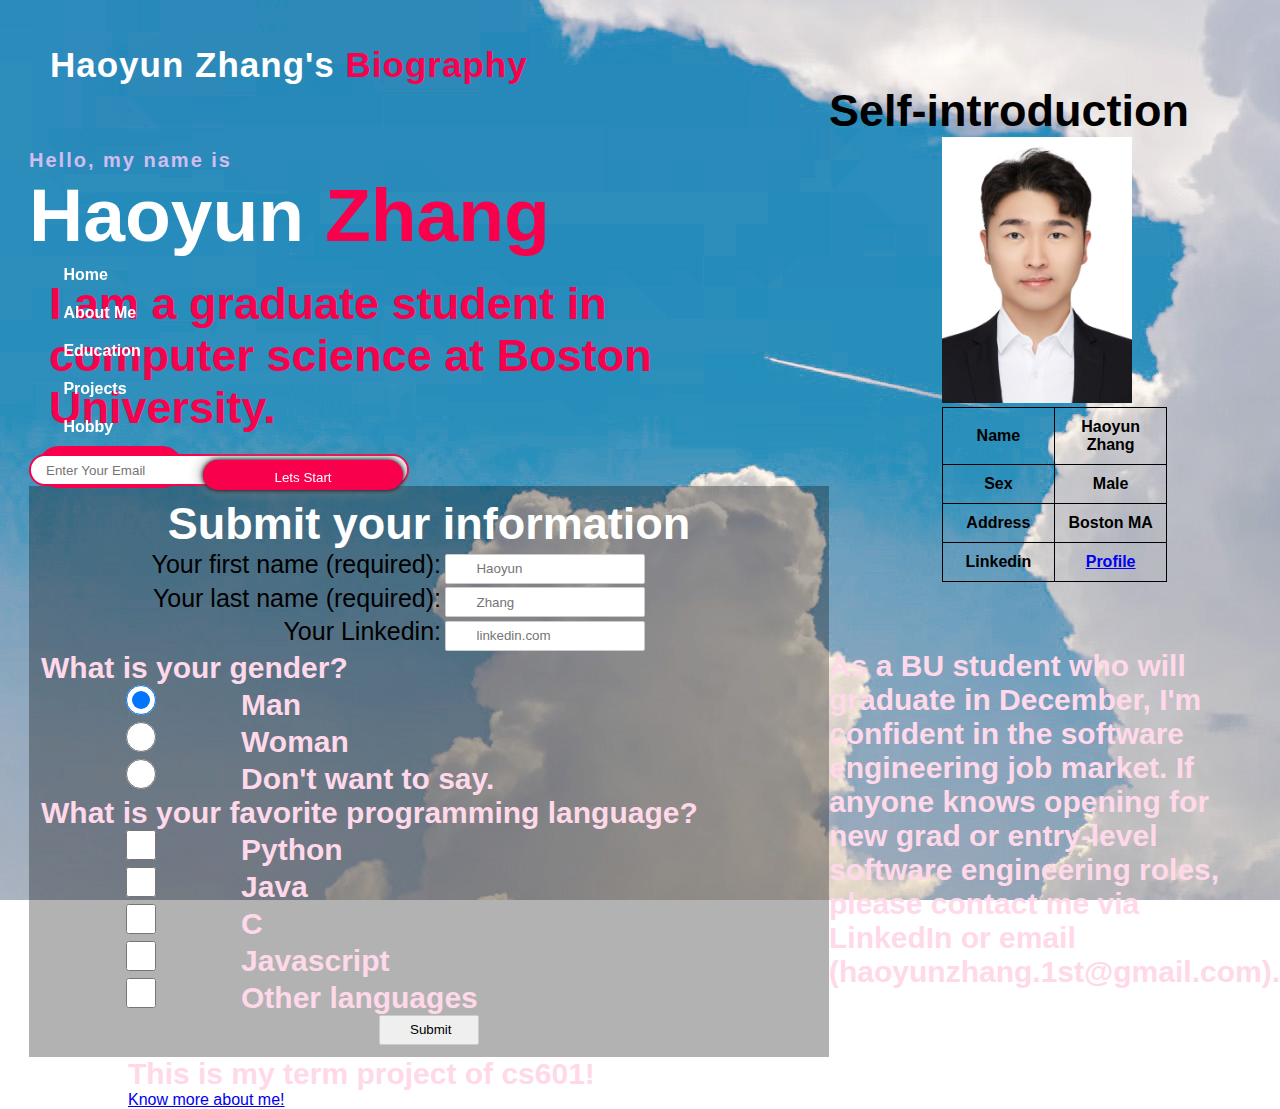
<file: FP/index.html>
<!DOCTYPE html>
<html lang="en">
<head>
    <meta charset="UTF-8">
    <meta http-equiv="X-UA-Compatible" content="IE=edge">
    <meta name="viewport" content="width=device-width, initial-scale=1.0">
    <link rel="stylesheet" type="text/css" href="css/index.css">
    <script src="index.js"></script>

    <title>Home page</title>
</head>
<body>
    <div class="wrapper">
        <header class="main-head">
            <h2 class="logo">Haoyun Zhang's <span>Biography</span></h2>
        </header>

        <nav class="main-nav">
            <ul>
                <li><a href="Home.html" target="_blank">Home</a></li>
                <li><a href="About.html" target="_blank">About me</a></li>
                <li><a href="Education.html" target="_blank">Education</a></li>
                <li><a href="Projects.html" target="_blank">Projects</a></li>
                <li><a href="https://effulgent-rolypoly-c97b64.netlify.app/" target="_blank">Hobby</a></li>
                <a href="https://www.linkedin.com/in/haoyun-zhang-196959214/" class="btn">Connect Me</a>
            </ul>
        </nav>

        <article class="content">
            <div>
                <h4>Hello, my name is</h4>
                <h1>Haoyun <span>Zhang</span></h1>
                <h3>I am a graduate student in computer science at Boston University.</h3>
            </div>

            <div class="newslatter">
                <form>
                    <input type="email" name="email" id="mail" placeholder="Enter Your Email">
                    <input type="submit" name="submit" value="Lets Start">
                </form>
            </div>

            <div class="formWrapper">
                <h1 id="title">Submit your information</h1>
                <form name="PjForm" action="https://bucs601.com/submit.php" method="post" novalidate onsubmit="return validateForm()">
                    <div id="rowA">
                        <label for="firstName">Your first name (required):</label>
                        <input type="text" placeholder="Haoyun" name="firstName" id="firstName" required>
                    </div>
                    <div id="rowB">
                        <label for="lastName">Your last name (required):</label>
                        <input type="text" placeholder="Zhang" name="lastName" id="lastName" required>
                    </div>
                    <div id="rowC">
                        <label for="linkedin">Your Linkedin:</label>
                        <input type="text" placeholder="linkedin.com" name="linkedin" id="linkedin" required>
                    </div>
                    <div id="validtxt">
                        <p id="validA"></p>
                        <p id="validB"></p>
                    </div>
                    <div id="rowD">
                        <p>What is your gender?</p>
                        <p>
                            <input type="radio" name="radioMessageType" value="man" checked>Man <br/>
                            <input type="radio" name="radioMessageType" value="woman">Woman <br/>
                            <input type="radio" name="radioMessageType" value="donot say">Don't want to say. <br/>
                        </p>
                    </div>
                    <div id="rowE">
                        <p>What is your favorite programming language?</p>
                        <p>
                            <input type="checkbox" name="language1" value="python">Python <br/>
                            <input type="checkbox" name="language2" value="java">Java <br/>
                            <input type="checkbox" name="language3" value="c">C <br/>
                            <input type="checkbox" name="language4" value="javascript">Javascript <br/>
                            <input type="checkbox" name="language5" value="others">Other languages <br/>
                        </p>
                    </div>
                    <div id="rowF">
                        <input type="submit" id="submit" value="Submit" style='width:100px;margin:0 50%;position:relative;left:-50px;'>
                    </div>
                </form>
            </div>
        </article>
        <aside class="side">
            <div>
                <h2>Self-introduction</h2>
                <!-- <img src="images/HaoyunZhang.jpeg" alt="Haoyun Zhang's Picture" width="190"> -->
                <!--use a table to create a brief introduction-->
                <div class="T">
                    <img src="images/HaoyunZhang.jpeg" alt="Haoyun Zhang's Picture" width="190">
                </div>
                <table>
                    <tr>
                        <td>Name</td>
                        <td>Haoyun Zhang</td>
                    </tr>
                    <tr>
                        <td>Sex</td>
                        <td>Male</td>
                    </tr>
                    <tr>
                        <td>Address</td>
                        <td>Boston MA</td>
                    </tr>
                    <tr>
                        <td>Linkedin</td>
                        <td>
                            <a href="https://www.linkedin.com/in/haoyun-zhang-196959214/">Profile</a>
                        </td>
                    </tr>
                </table>
                
            </div>
        </aside>

        <div class="ad">
            <p>As a BU student who will graduate in December, I'm confident in the software engineering job market.
                If anyone knows opening for new grad or entry-level software engineering roles, please contact me via LinkedIn or email (haoyunzhang.1st@gmail.com).</p>
        </div>

        <footer class="main-footer">
            <div id="foot">
                <p>This is my term project of cs601!</p>
                <a href="https://github.com/ZhyCloud?tab=projects&type=beta">Know more about me!</a>
            </div>
        </footer>
    </div>
</body>
</html>
</file>
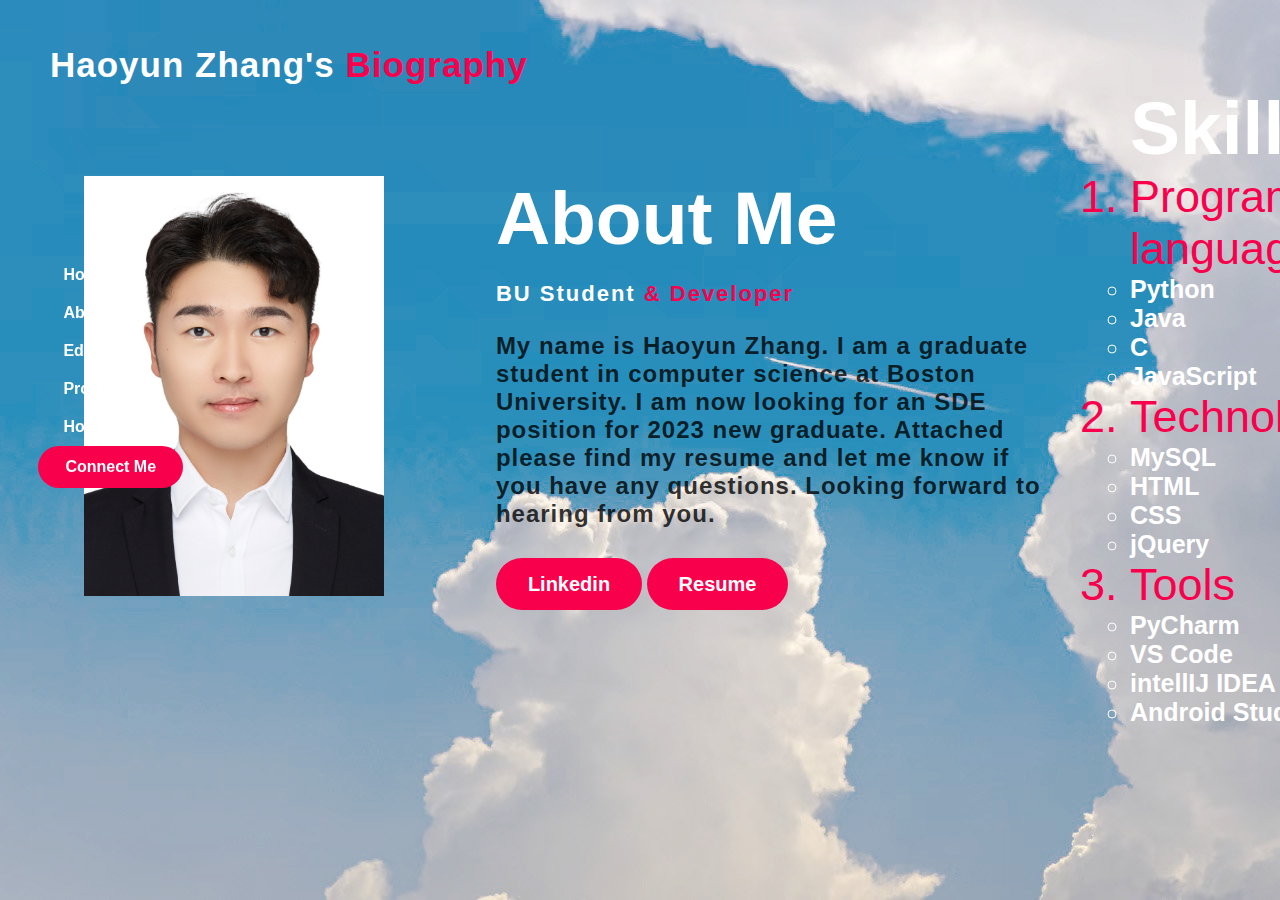
<file: FP/About.html>
<!DOCTYPE html>
<html lang="en">
<head>
    <meta charset="UTF-8">
    <meta http-equiv="X-UA-Compatible" content="IE=edge">
    <meta name="viewport" content="width=device-width, initial-scale=1.0">
    <link rel="stylesheet" type="text/css" href="css/index.css">

    <title>About me</title>
</head>
<body>
    <div class="wrapper">
        <header class="main-head">
            <h2 class="logo">Haoyun Zhang's <span>Biography</span></h2>
        </header>

        <nav class="main-nav">
            <ul>
                <li><a href="Home.html" target="_blank">Home</a></li>
                <li><a href="About.html" target="_blank">About me</a></li>
                <li><a href="Education.html" target="_blank">Education</a></li>
                <li><a href="Projects.html" target="_blank">Projects</a></li>
                <li><a href="https://effulgent-rolypoly-c97b64.netlify.app/" target="_blank">Hobby</a></li>
                <a href="https://www.linkedin.com/in/haoyun-zhang-196959214/" class="btn">Connect Me</a>
            </ul>
        </nav>

        <article class="content">
            <div class="about">
                <div class="main">
                    <img src="images/HaoyunZhang.jpeg" alt="Haoyun Zhang's Picture" width="300">
                    <div class="about-text">
                        <h2>About Me</h2>
                        <h5>BU Student <span>& Developer</span></h5>
                        <p>My name is Haoyun Zhang. I am a graduate student in computer science at Boston University. I am now looking for an SDE  position for 2023 new graduate. Attached please find my resume and let me know if you have any questions. Looking forward to hearing from you.</p>
                        <a href="https://www.linkedin.com/in/haoyun-zhang-196959214/" class="button">Linkedin</a>
                        <a href="https://docs.google.com/document/d/1GxwsJRSpJj7T9DJhmBhFOsGM2IO9FO9gG8DDkiewlN4/edit" class="button">Resume</a>
                    </div>
                </div>
            </div>
        </article>

        <aside class="side">
            <!--use orderd list to display skills-->
            <div class="skill">
                <h1>Skills</h1>
            </div>
            <div class="abskill">
                <ol>
                    <li style="color: #f9004d; font-size: 45px;">Programming language
                        <ul>
                            <li>Python</li>
                            <li>Java</li>
                            <li>C</li>
                            <li>JavaScript</li>
                        </ul>
                    </li>
                    <li style="color: #f9004d; font-size: 45px;">Technology
                        <ul>
                            <li>MySQL</li>
                            <li>HTML</li>
                            <li>CSS</li>
                            <li>jQuery</li>
                        </ul>
                    </li>
                    <li style="color: #f9004d; font-size: 45px;">Tools
                        <ul>
                            <li>PyCharm</li>
                            <li>VS Code</li>
                            <li>intellIJ IDEA</li>
                            <li>Android Studio</li>
                        </ul>
                    </li>
                </ol>
            </div>
        </aside>
        
      </div>
</body>
</html>
</file>
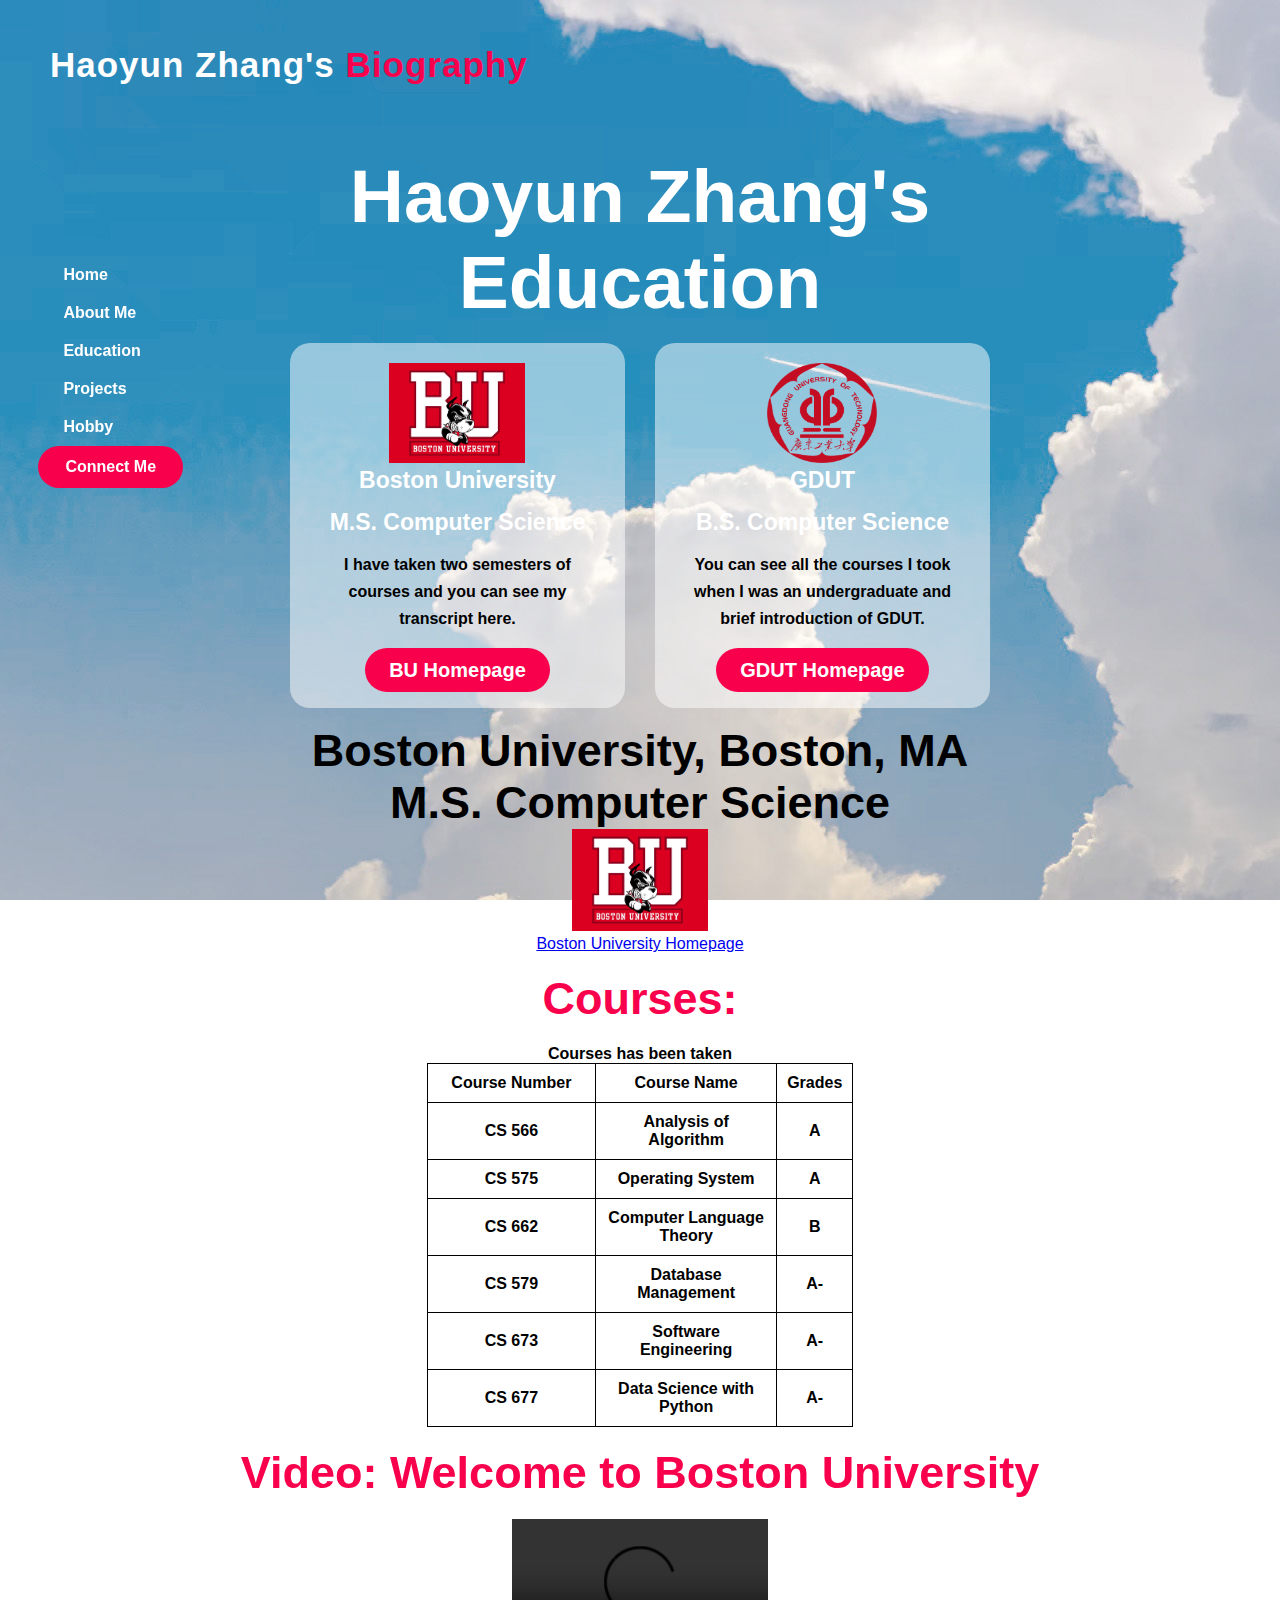
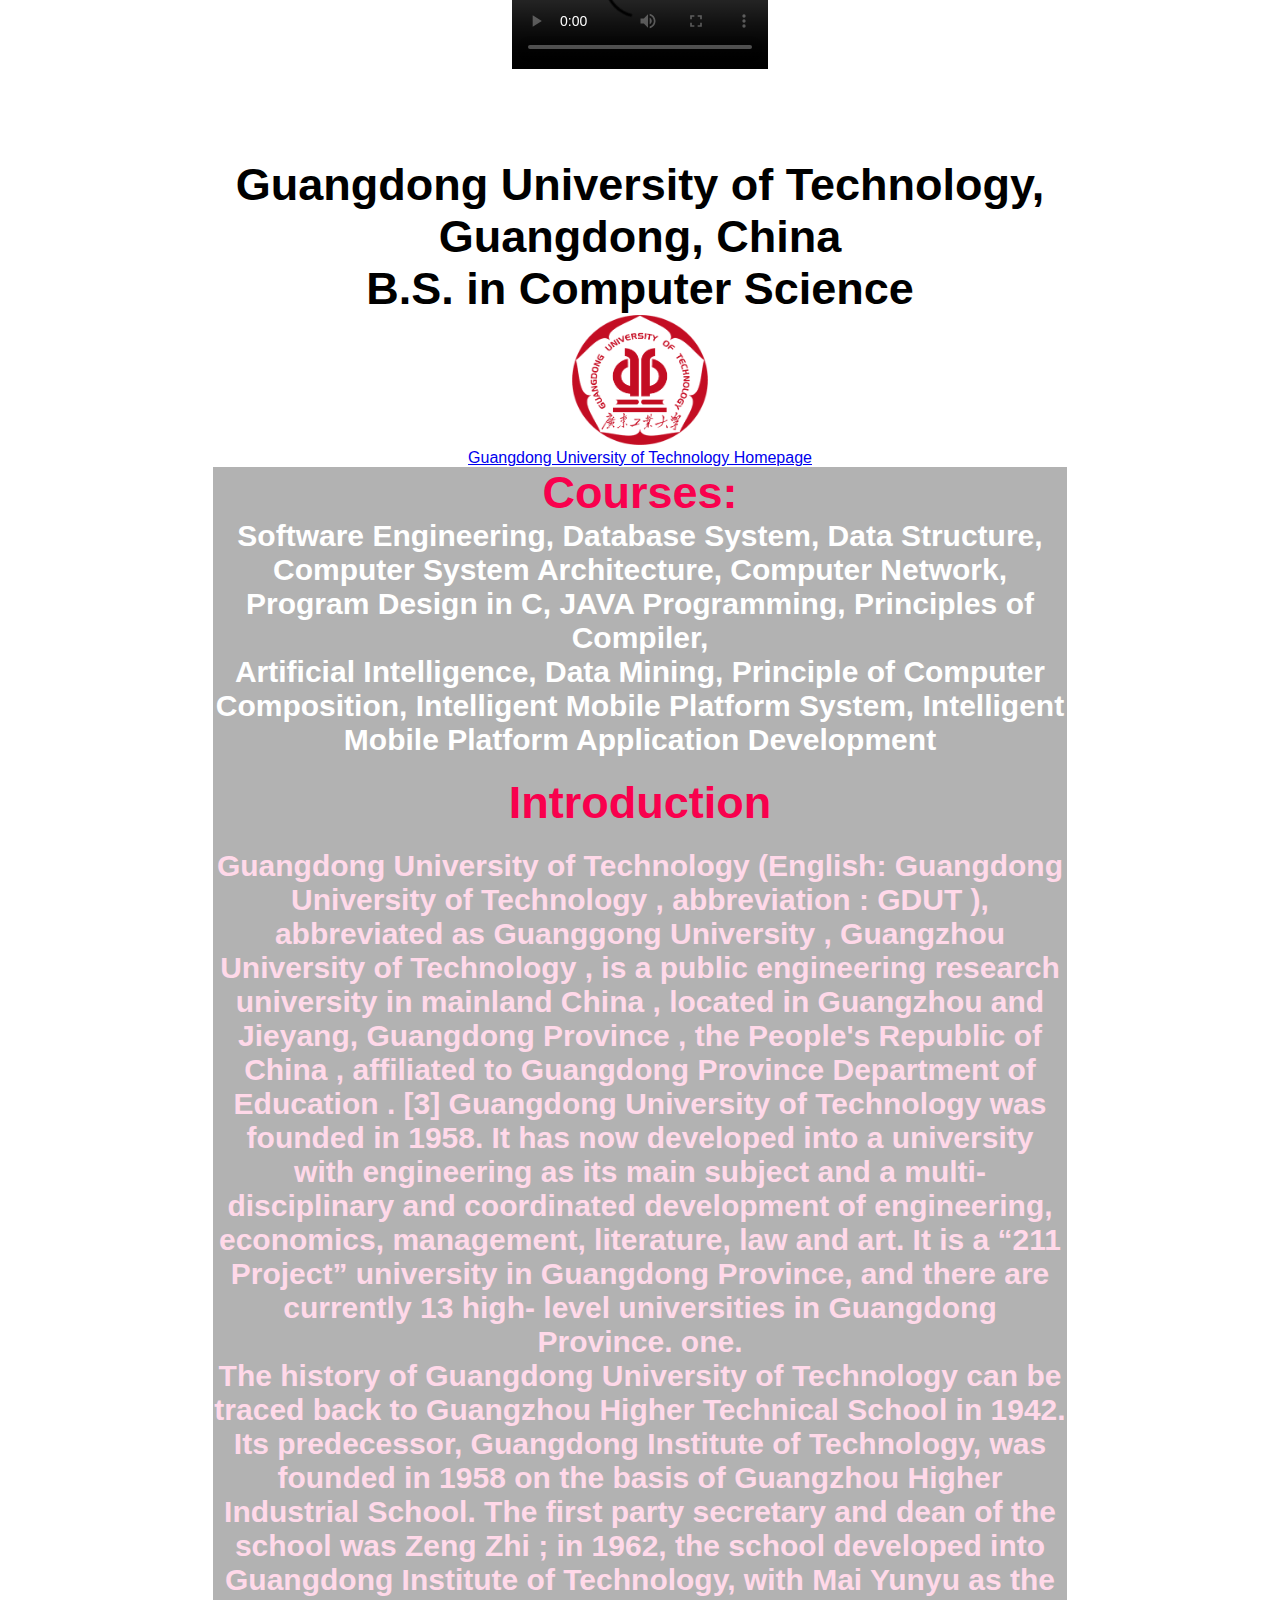
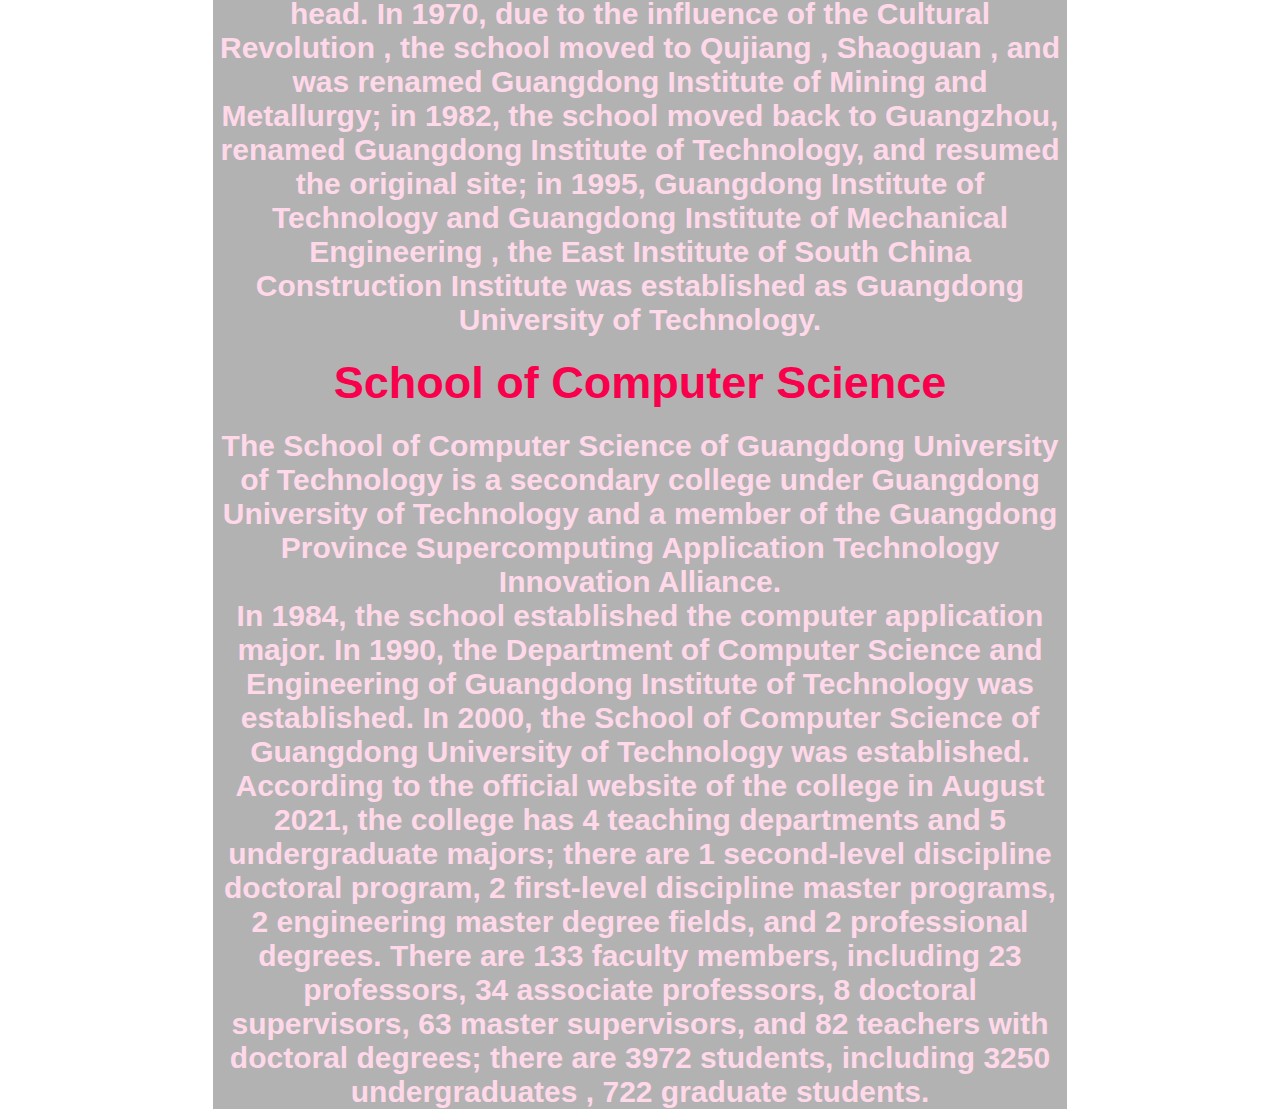
<file: FP/Education.html>
<!DOCTYPE html>
<html lang="en">
<head>
    <meta charset="UTF-8">
    <meta http-equiv="X-UA-Compatible" content="IE=edge">
    <meta name="viewport" content="width=device-width, initial-scale=1.0">
    <link rel="stylesheet" type="text/css" href="css/index.css">

    <title>Education page</title>
</head>
<body>
    <div class="wrapper">
        <header class="main-head">
            <h2 class="logo">Haoyun Zhang's <span>Biography</span></h2>
        </header>

        <nav class="main-nav">
            <ul>
                <li><a href="Home.html" target="_blank">Home</a></li>
                <li><a href="About.html" target="_blank">About me</a></li>
                <li><a href="Education.html" target="_blank">Education</a></li>
                <li><a href="Projects.html" target="_blank">Projects</a></li>
                <li><a href="https://effulgent-rolypoly-c97b64.netlify.app/" target="_blank">Hobby</a></li>
                <a href="https://www.linkedin.com/in/haoyun-zhang-196959214/" class="btn">Connect Me</a>
            </ul>
        </nav>

        <article class="content">
            <div class="education">
                <div class="title">
                    <h2>Haoyun Zhang's Education</h2>
                </div>

                <div class="box">
                    <div class="card">
                        <!--use a image as logo-->
                        <img src="images/BU_logo.jpg" alt="BU_logo" width="136" height="100">
                        <h5>Boston University</h5>
                        <h5>M.S. Computer Science</h5>
                        <div class="pra">
                            <p>I have taken two semesters of courses and you can see my transcript here. </p>
                            <p style="text-align: center;">
                                <a class="button" href="https://www.bu.edu/">BU Homepage</a>
                            </p>
                        </div>
                    </div>

                    <div class="box">
                        <div class="card">
                            <!--use a image as logo-->
                            <img src="images/GDUT_logo.png" alt="GDUT_logo" width="110" height="100">
                            <h5>GDUT</h5>
                            <h5>B.S. Computer Science</h5>
                            <div class="pra">
                                <p>You can see all the courses I took when I was an undergraduate and brief introduction of GDUT.</p>
                                <p style="text-align: center;">
                                    <a class="button" href="https://english.gdut.edu.cn/">GDUT Homepage</a>
                                </p>
                            </div>
                        </div>
                    </div>
                </div>
            </div>
                

            <!--Master degree: Boston University-->
            <div class="educationpage">
                <h2>Boston University, Boston, MA
                    <br>
                    M.S. Computer Science
                </h2>
                <!--use a image as logo-->
                <img src="images/BU_logo.jpg" alt="BU_logo" width="136" height="102">
                <br>
                <!--this is one external hyperlink-->
                <a href="https://www.bu.edu/">Boston University Homepage</a>
                <h3>Courses:</h3>
                <!--use a table to specify courses and grades-->
                <table>
                    <caption><b>Courses has been taken</b></caption>
                    <thead>
                        <tr>
                            <th>Course Number</th>
                            <th>Course Name</th>
                            <th>Grades</th>
                        </tr>
                    </thead>
                    <tbody>
                        <tr>
                            <td>CS 566</td>
                            <td>Analysis of Algorithm</td>
                            <td>A</td>
                        </tr>
                        <tr>
                            <td>CS 575</td>
                            <td>Operating System</td>
                            <td>A</td>
                        </tr>
                        <tr>
                            <td>CS 662</td>
                            <td>Computer Language Theory</td>
                            <td>B</td>
                        </tr>
                        <tr>
                            <td>CS 579</td>
                            <td>Database Management</td>
                            <td>A-</td>
                        </tr>
                        <tr>
                            <td>CS 673</td>
                            <td>Software Engineering</td>
                            <td>A-</td>
                        </tr>
                        <tr>
                            <td>CS 677</td>
                            <td>Data Science with Python</td>
                            <td>A-</td>
                        </tr>
                    </tbody>
                </table>
                <!--put a video to introduce BU-->
                <div class="video-box">
                    <h3>Video: Welcome to Boston University</h3>
                    <video controls>
                        <source src="https://youtu.be/C32B6h5Bmx8" type="video/mp4">
                    </video>
                </div>
            </div>

            <!--Bachelor degree-->
            <div class="educationpage">
                <h2>Guangdong University of Technology, Guangdong, China
                    <br>
                    B.S. in Computer Science
                </h2>
                <!--use a image as logo-->
                <img src="images/GDUT_logo.png" alt="GDUT_logo" width="136" height="130">
                <br>
                <!--this is one external hyperlink-->
                <a href="https://english.gdut.edu.cn/">Guangdong University of Technology Homepage</a>
                <!--use a list to display courses-->
                <dl class="gdut">
                    <dt style="color: #f9004d;font-size: 45px;">Courses:</dt>
                    <dd style="color: white;">
                        Software Engineering, Database System, Data Structure, Computer System Architecture, Computer Network, Program Design in C, JAVA Programming, Principles of Compiler, 
                        <br>
                        Artificial Intelligence, Data Mining, Principle of Computer Composition, Intelligent Mobile Platform System, Intelligent Mobile Platform Application Development
                    </dd>
                </dl>
            </div>
            
            <div class="intro">
                <h3>Introduction</h3>
                <p>
                    Guangdong University of Technology (English: Guangdong University of Technology , abbreviation : GDUT ), abbreviated as Guanggong University , Guangzhou University of Technology , 
                    is a public engineering research university in mainland China , located in Guangzhou and Jieyang, Guangdong Province , the People's Republic of China , 
                    affiliated to Guangdong Province Department of Education . [3] Guangdong University of Technology was founded in 1958. 
                    It has now developed into a university with engineering as its main subject and a multi-disciplinary and coordinated development of engineering, economics, management, literature, law and art. 
                    It is a “211 Project” university in Guangdong Province, and there are currently 13 high- level universities in Guangdong Province. one.
                    <br>
                    The history of Guangdong University of Technology can be traced back to Guangzhou Higher Technical School in 1942. Its predecessor, Guangdong Institute of Technology, 
                    was founded in 1958 on the basis of Guangzhou Higher Industrial School. The first party secretary and dean of the school was Zeng Zhi ; in 1962, 
                    the school developed into Guangdong Institute of Technology, with Mai Yunyu as the head. In 1970, due to the influence of the Cultural Revolution , the school moved to Qujiang , Shaoguan , 
                    and was renamed Guangdong Institute of Mining and Metallurgy; in 1982, the school moved back to Guangzhou, renamed Guangdong Institute of Technology, and resumed the original site; in 1995, 
                    Guangdong Institute of Technology and Guangdong Institute of Mechanical Engineering , the East Institute of South China Construction Institute was established as Guangdong University of Technology.
                </p>
                
                <!--try to use new features article-->
                <article>
                    <h3>School of Computer Science</h3>
                    <p>
                        The School of Computer Science of Guangdong University of Technology is a secondary college under Guangdong University of Technology and a member of the Guangdong Province 
                        Supercomputing Application Technology Innovation Alliance.
                    </p>
                    <p>
                        In 1984, the school established the computer application major. In 1990, the Department of Computer Science and Engineering of Guangdong Institute of Technology was established. 
                        In 2000, the School of Computer Science of Guangdong University of Technology was established.
                    </p>
                    <p>
                        According to the official website of the college in August 2021, the college has 4 teaching departments and 5 undergraduate majors; there are 1 second-level discipline doctoral program, 
                        2 first-level discipline master programs, 2 engineering master degree fields, and 2 professional degrees. There are 133 faculty members, including 23 professors, 34 associate professors, 
                        8 doctoral supervisors, 63 master supervisors, and 82 teachers with doctoral degrees; there are 3972 students, including 3250 undergraduates , 722 graduate students.
                    </p>
                </article>
            </div>

        </article>
      </div>
</body>
</html>
</file>
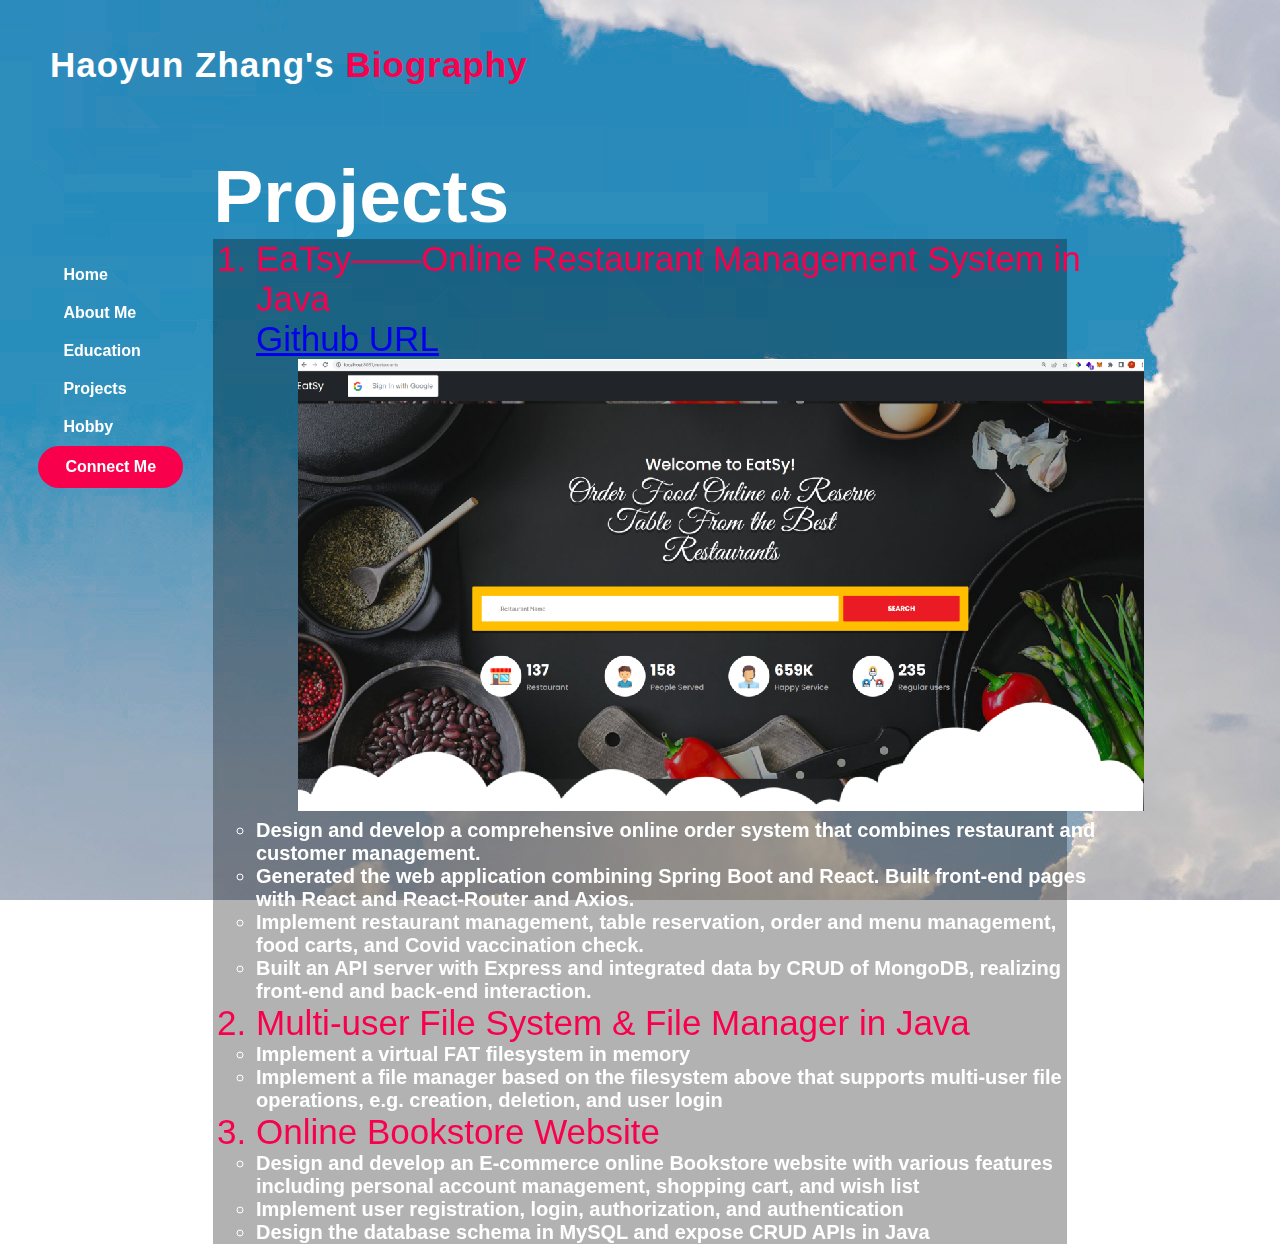
<file: FP/Projects.html>
<!DOCTYPE html>
<html lang="en">
<head>
    <meta charset="UTF-8">
    <meta http-equiv="X-UA-Compatible" content="IE=edge">
    <meta name="viewport" content="width=device-width, initial-scale=1.0">
    <link rel="stylesheet" type="text/css" href="css/index.css">

    <title>Projects page</title>
</head>
<body>
    <div class="wrapper">
        <header class="main-head">
            <h2 class="logo">Haoyun Zhang's <span>Biography</span></h2>
        </header>

        <nav class="main-nav">
            <ul>
                <li><a href="Home.html" target="_blank">Home</a></li>
                <li><a href="About.html" target="_blank">About me</a></li>
                <li><a href="Education.html" target="_blank">Education</a></li>
                <li><a href="Projects.html" target="_blank">Projects</a></li>
                <li><a href="https://effulgent-rolypoly-c97b64.netlify.app/" target="_blank">Hobby</a></li>
                <a href="https://www.linkedin.com/in/haoyun-zhang-196959214/" class="btn">Connect Me</a>
            </ul>
        </nav>

        <article class="content">
            <div class="PJ">
                <h1>Projects</h1>
            </div>
            <div>
                <div class="pro">
                    <ol>
                        <li>EaTsy——Online Restaurant Management System in Java
                            <br>
                            <!--this is one external hyperlink-->
                            <a href="https://github.com/CS673-Group4">Github URL</a>
                            <br>
                            <!--use a image-->
                            <img src="images/EaTsy.png" alt="EaTst">
                            <ul>
                                <li>Design and develop a comprehensive online order system that combines restaurant and customer management.</li>
                                <li>Generated the web application combining Spring Boot and React. Built front-end pages with React and React-Router and Axios.</li>
                                <li>Implement restaurant management, table reservation, order and menu management, food carts, and Covid vaccination check.</li>
                                <li>Built an API server with Express and integrated data by CRUD of MongoDB, realizing front-end and back-end interaction. </li>
                            </ul>
                        </li>
                        <li>Multi-user File System & File Manager in Java
                            <ul>
                                <li>Implement a virtual FAT filesystem in memory</li>
                                <li>Implement a file manager based on the filesystem above that supports multi-user file operations, e.g. creation, deletion, and user login</li>
                            </ul>
                        </li>
                        <li>Online Bookstore Website
                            <ul>
                                <li>Design and develop an E-commerce online Bookstore website with various features including personal account management, shopping cart, and wish list</li>
                                <li>Implement user registration, login, authorization, and authentication</li>
                                <li>Design the database schema in MySQL and expose CRUD APIs in Java</li>
                            </ul>
                        </li>
                    </ol>
                </div>
            </div>
 
        </article>
       
</body>
</html>
</file>
<file: FP/css/index.css>
*{
  padding: 0;
  margin: 0;
  font-family: 'Arial', sans-serif;
  box-sizing: border-box;
}

body{
  height: 100vh;
  width: 100%;
  position: relative;
  background-image: url(../images/homebg.jpg);
  background-size: cover;
  background-position: center;
  background-attachment: fixed;
  background-repeat: repeat-y;
}

.main-head {
    grid-area: header;
  }
.content {
  grid-area: content;
}
.main-nav {
  grid-area: nav;
}
.side {
  grid-area: sidebar;
}
.ad {
  grid-area: ad;
}
.main-footer {
  grid-area: footer;
}

.wrapper {
  display: grid;
  gap: 0px;
  grid-template-areas:
    "header"
    "nav"
    "content"
    "sidebar"
    "ad"
    "footer";
}

@media (min-width: 500px) {
  .wrapper {
    grid-template-columns: 1fr 3fr;
    grid-template-areas:
      "header  header"
      "nav     nav"
      "sidebar content"
      "ad      footer";
  }
  nav ul {
    display: flex;
    justify-content: space-between;
  }
}

@media (min-width: 700px) {
  .wrapper {
    grid-template-columns: 1fr 4fr 1fr;
    grid-template-areas:
      "header header  header"
      "nav    content sidebar"
      "nav    content ad"
      "footer footer  footer"
    }
    nav ul {
      flex-direction: column;
    }
}

.logo{
	color: white;
	font-size: 35px;
	letter-spacing: 1px;
	cursor: pointer;
  padding-top: 45px;
  padding-left: 50px;
}

span{
	color: #f9004d;
}

nav{
	display: flex;
	align-items: center;
	justify-content: space-between;
	padding-top: 20%;
	padding-left: 3%;
	padding-right: 8%;
  position: fixed;
}
nav ul li{
	list-style-type: none;
	display: inline-block;
	padding: 10px  25px;
}
nav ul li a{
	color: white;
	text-decoration: none;
	font-weight: bold;
	text-transform: capitalize;
}
nav ul li a:hover{
	color: #f9004d;
	transition: .4s;
}

.btn{
	background-color:#f9004d;
	color: white;
	text-decoration: none;
	border: 2px solid transparent;
	font-weight: bold;
	padding: 10px 25px;
	border-radius: 30px;
	transition: transform .4s; 
}
.btn:hover{
	transform: scale(1.2);
}



.content{
  padding-left: 0%;
  padding-top: 8%;
}


h1{
	color: white;
	margin: 0px 0px 0px;
	font-size: 75px;
}
h3{
	color: white;
	font-size: 25px;
	margin-bottom: 50px;
}
h4{
	color: #fcfc;
	letter-spacing: 2px;
	font-size: 20px;
}

.newslatter form{
	width: 380px;
	max-width: 100%;
	position: relative;
}
.newslatter form input:first-child{
	display: inline-block;
	width: 100%;
	padding: 14px 130px 14px 15px;
	border: 2px solid #f9004d;
	outline: none;
	border-radius: 30px;
}
.newslatter form input:last-child{
	position: absolute;
	display: inline-block;
	outline: none;
	border: none;
	padding: 10px 30px;
	border-radius: 30px;
	background-color:#f9004d;
	color: white;
	box-shadow: 0px 0px 5px #000, 0px 0px 15px #858585;
	top: 6px;
	right: 6px; 
}

#foot{
  padding-left: 10%;
}

.ad{
  padding-right: 10%;
}

.T{
  padding-left: 25%;
}


.formWrapper {
  background: rgba(0, 0, 0, 0.3);
  box-sizing: border-box;
  display: block;
  padding: 12px;
  width: 800px;
  /* margin-left: 30%; */
  }
  
  p {
      font-size: 25px;
  }
  
  label {
      font-size: 25px;
      width: 400px;
      display: inline-block;
      text-align: right;
  }
  
  #title {
      font-size: 45px;
      text-align:center;
  }
  
  input{
      border: 1px solid #ccc;
      border-radius: 2px;
      color: #000;
      height: 30px;
      padding: 0 30px;
      transition: background 0.3s ease-in-out;
      width: 200px;
      
  }
  
  #validtxt {
      font-size: 15px;
      color: red;
  }
  
  #submit {
      align-self: center;
  }



/* About me page */
.about{
	width: 100%;
	padding: 0px 0px;
}
.about img{
    border:0;
    margin:0;
    padding:0;
    max-width:500px;  
    max-height:500px;
}
.about-text{
	width: 550px;
}
.main{
	width: 1130px;
	max-width: 95%;
	margin: 0 auto;
	display: flex;
	align-items: center;
	justify-content: space-around;
}
.about-text h2{
	color: white;
	font-size: 75px;
	text-transform: capitalize;
	margin-bottom: 20px;
}
.about-text h5{
	color: white;
	letter-spacing: 2px;
	font-size: 22px;
	margin-bottom: 25px;
	text-transform: capitalize;
}
.about-text p{
	color: rgba(0, 0, 0, 0.8);
	letter-spacing: 1px;
	line-height: 28px;
	font-size: 24px;
    font-weight: bold;
	margin-bottom: 45px;
}

.button{
	background-color:#f9004d;
	color: white;
	text-decoration: none;
	border: 2px solid transparent;
    font-size: 20px;
	font-weight: bold;
	padding: 13px 30px;
	border-radius: 30px;
	transition: .4s; 
}
.button:hover{
	background-color: transparent;
	border: 2px solid #f9004d;
	cursor: pointer;
}

.abskill{
  position: relative;
  display: flex;
  align-items: center;
  justify-content: space-between;
  padding-top: 0px;
  padding-right: 8%;
}


.abskill ul li{
  color: white;
  font-size: 25px;
  text-decoration: none;
  font-weight: bold;

}

/* Education page */
.education{
  width: 100%;
  padding: 0px 0px; 
}
.title h2{
  color: white;
  font-size: 75px;
  /* width: 1130px; */
  /* margin: 30px auto; */
  text-align: center;
}
.box{
  display: flex;
  justify-content: center;
  align-items: center;
  min-height: 400px;
}
.card{
  height: 365px;
  width: 335px;
  padding: 20px 35px;
  background: rgba(255,255,255,0.5);
  border-radius: 20px;
  margin: 15px;
  position: relative;
  overflow: hidden;
  text-align: center;
}
.card i{
  background: rgba(255,255,255,0.5);

}
h5{
  color: white;
  font-size: 23px;
  margin-bottom: 15px;
}
.pra p{
  color: black;
  font-size: 16px;
  line-height: 27px;
  margin-bottom: 25px;
}
.card .button{
  background-color:#f9004d;
  color: white;
  text-decoration: none;
  border: 2px solid transparent;
  font-weight: bold;  
  padding: 9px 22px;
  border-radius: 30px;
  transition: .4s; 
}
.card .button:hover{
  background-color: transparent;
  border: 2px solid #f9004d;
  cursor: pointer;
}

.pass{
  height: auto;
  width: 100%;
  padding: 10px;
  margin: 0;
  background-image: url(../images/homebg.jpg);
  background-size: cover;
  background-position: center;
  background-attachment: fixed;
  background-repeat: repeat-y;
}


.educationpage{
    
  height: auto;
  width: 100%;
  background-image: url(../images/homebg.jpg);
  background-size: cover;
  background-position: center;
  background-attachment: fixed;
  background-repeat: repeat-y;
  text-align: center;
}
h2{
  font-size: 45px;
  font-weight: bold;
}
h3{
  color: #f9004d;
  margin: 0;
  padding: 20px;
  font-size: 45px;
}
p{
  color: black;
  font-size: 30px;
  font-weight: bold;
}
table {
  border-collapse: collapse;
  font-weight: bold;
  margin: auto;
}
table, th, td{
  border: 1px solid black;
  text-align: center;
  padding: 10px;
  width: 50%;
}
tr:hover {
  background-color: red;
}

.video-box {
  padding-bottom: 10%;
  width: 100%;
  position: relative;
}

.video-box video {
  width: 30%;
  height: 30%;
  position: relative;
  top: 0;
  left: 0;
}
dl, dt, dd{
  font-size: 30px;
  font-weight: bold;
}
.intro{
  background-image: url(../images/homebg.jpg);
  background-size: cover;
  background-position: center;
  background-attachment: fixed;
  background-repeat: repeat-y;
  text-align: center;
  background: rgba(0, 0, 0, 0.3);
}
p{
  color: #ffd9e9;
  font-size: 30px;
  font-weight: bold;
}

.gdut{
  background: rgba(0, 0, 0, 0.3);
}



/* project */
.pro{
  position: relative;
  display: flex;
  align-items: center;
  justify-content: space-between;
  padding-top: 0px;
  padding-right: 0%;
  padding-left: 5%;
  background: rgba(0, 0, 0, 0.3);
}

.pro ol li{
  color: #f9004d; 
  font-size: 35px;
}
.pro img{
  padding-left: 5%;
}

.pro ul li{
  color: white;
  font-size: 20px;
  text-decoration: none;
  font-weight: bold;

}
</file>
